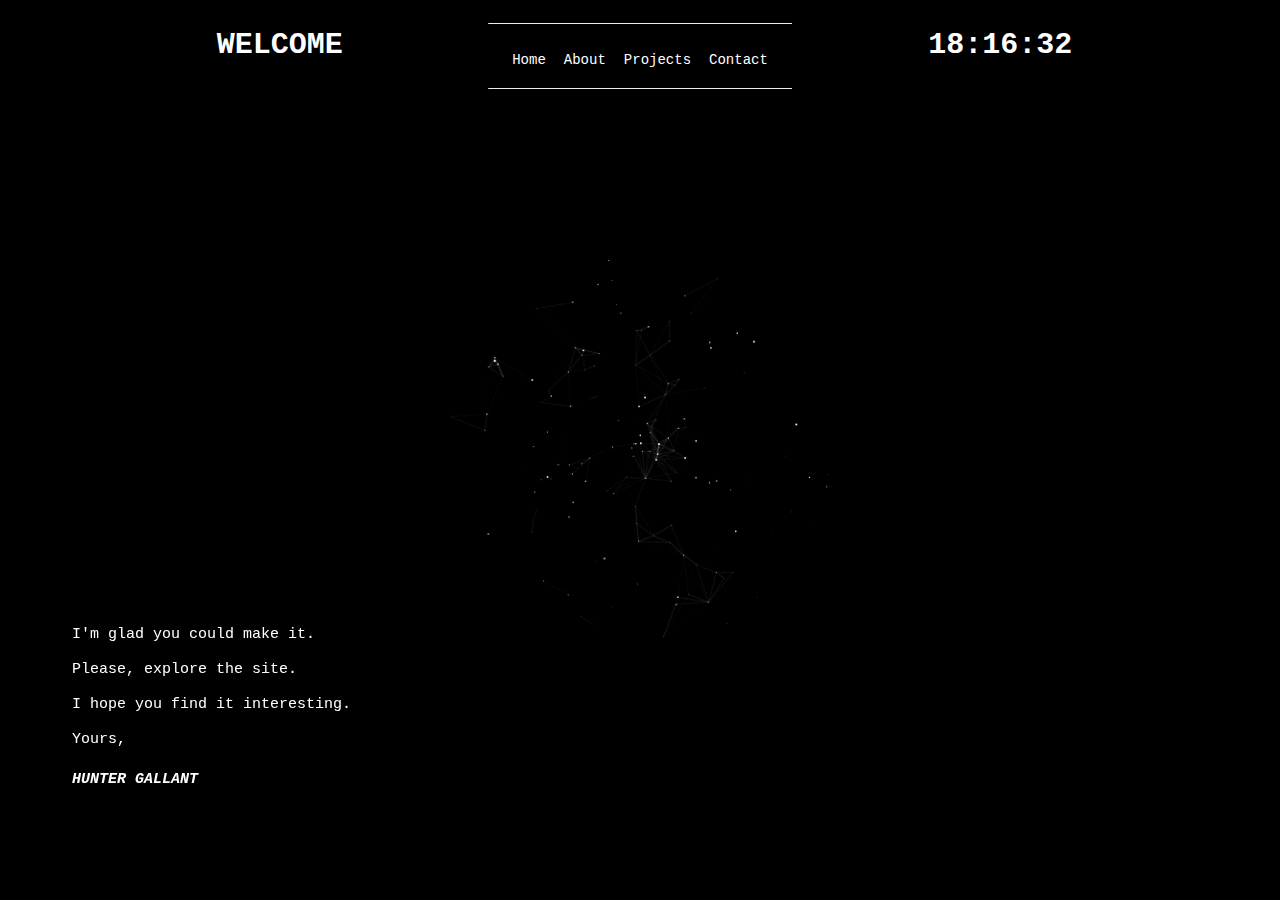
<file: index.html>
<!DOCTYPE html>
<!--Background image source:
http://nicolapreti.tumblr.com/post/82179801551/i-vettori-del-cambiamento-inclusione-cibernetica-->
<html lang = "en">
  <head>
    <meta charset = "utf-8">
    <!--Title of webpage-->
    <title>Home - HG</title>
    <link rel="stylesheet" type="text/css" href="assets/main.css">
    <link rel="shortcut icon" href="images/favicon.ico" type="image/x-icon">
  </head>
  <div>
    <body>
        <header>
          <!--Welcome, navigation, time-->
          <div class="top">
            <h1 class="top_element">WELCOME</h1>
            <nav class="top_element">
              <!--Navbar-->
              <hr></hr>
              <a href="index.html">Home</a>
              <a href="about.html">About</a>
              <a href="projects.html">Projects</a>
              <a href="contact.html">Contact</a>
              <hr></hr>
            </nav>
            <h1 class="top_element">
              <!--Looked up clock script online-->
              <!--Link: https://www.ricocheting.com/code/javascript/html-generator/date-time-clock-->
              <script type="text/javascript">
                function GetClock() {
                  var d=new Date();
                  var nhour=d.getHours(),nmin=d.getMinutes(),nsec=d.getSeconds();
                  if(nmin<=9) nmin="0"+nmin
                  if(nsec<=9) nsec="0"+nsec;

                  document.getElementById('clock').innerHTML=""+nhour+":"+nmin+":"+nsec+"";
                }

                window.onload=function() {
                  GetClock();
                  setInterval(GetClock,1000);
                }
                </script>
                <div id="clock"></div>
            </h1>
          </div>
      </header>
      <section>
        <!--Note to visitor-->
        <p>I'm glad you could make it.</p>
        <p>Please, explore the site.</p>
        <p>I hope you find it interesting.</p>
        <p>Yours, </p>
        <h4><i>HUNTER GALLANT</i></h4>
      </section>
    </body>
  </div>
</html>
</file>
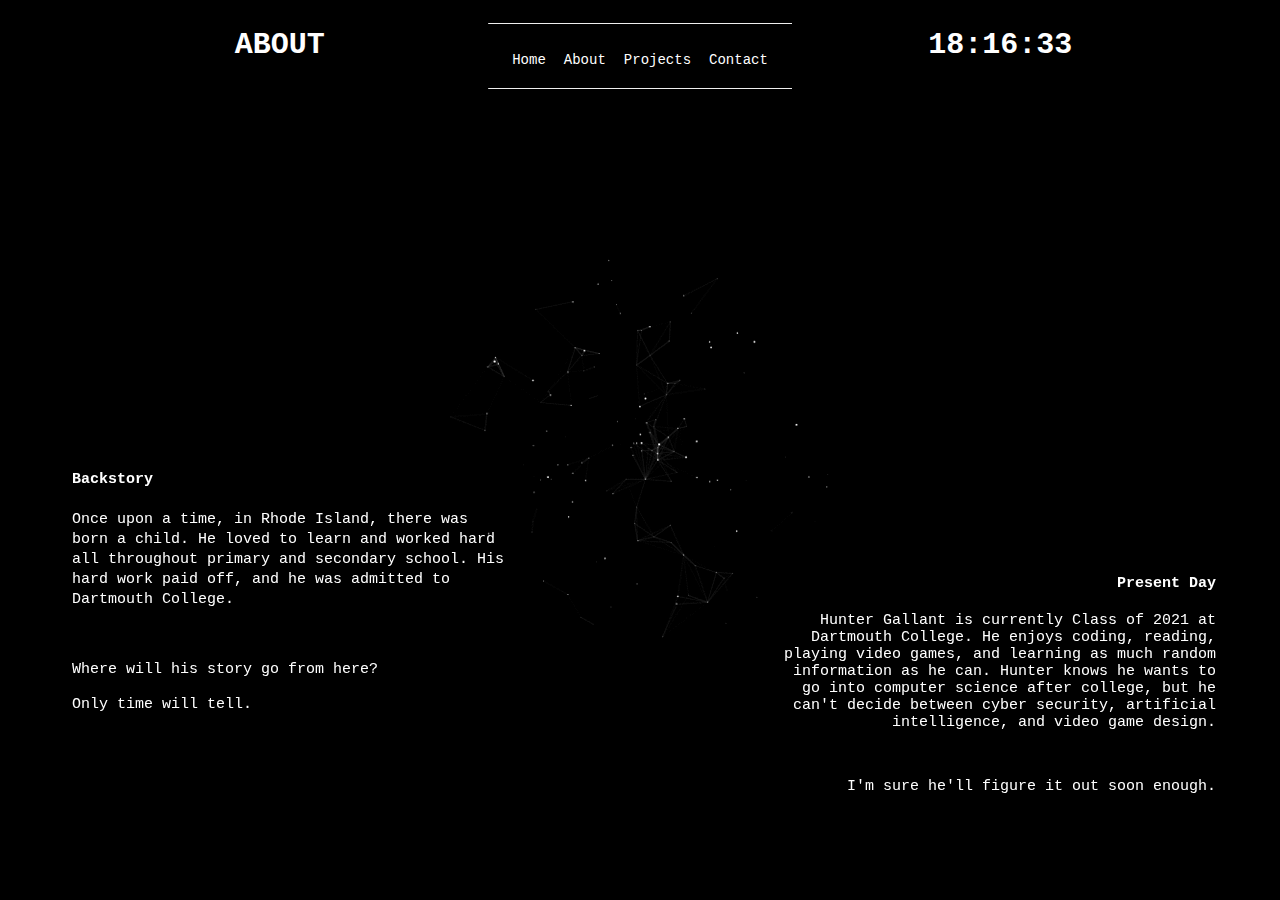
<file: about.html>
<!DOCTYPE html>
<!--Background image source:
http://nicolapreti.tumblr.com/post/82179801551/i-vettori-del-cambiamento-inclusione-cibernetica-->
<html lang = "en">
  <head>
    <meta charset = "utf-8">
    <!--Title of webpage-->
    <title>About - HG</title>
    <link rel="stylesheet" type="text/css" href="assets/main.css">
    <link rel="shortcut icon" href="images/favicon.ico" type="image/x-icon">
  </head>
  <div>
  <body>
        <header>
          <!--Welcome, navigation, time-->
          <div class="top">
            <h1 class="top_element">ABOUT</h1>
            <nav class="top_element">
              <!--Navbar-->
              <hr></hr>
              <a href="index.html">Home</a>
              <a href="about.html">About</a>
              <a href="projects.html">Projects</a>
              <a href="contact.html">Contact</a>
              <hr></hr>
            </nav>
            <h1 class="top_element">
              <!--Looked up clock script online-->
              <!--Link: https://www.ricocheting.com/code/javascript/html-generator/date-time-clock-->
              <script type="text/javascript">
                function GetClock() {
                  var d=new Date();
                  var nhour=d.getHours(),nmin=d.getMinutes(),nsec=d.getSeconds();
                  if(nmin<=9) nmin="0"+nmin
                  if(nsec<=9) nsec="0"+nsec;
                  document.getElementById('clock').innerHTML=""+nhour+":"+nmin+":"+nsec+"";
                }
                window.onload=function() {
                  GetClock();
                  setInterval(GetClock,1000);
                }
                </script>
                <div id="clock"></div>
            </h1>
          </div>
        </header>
      <!--Section is offset higher than Article-->
      <section>
        <h4>Backstory</h4>
        <p>Once upon a time, in Rhode Island, there was born a child. He loved to learn and worked hard all
          throughout primary and secondary school. His hard work paid off, and he was admitted
          to Dartmouth College.</p><br>
          <p>Where will his story go from here?</p>
          <p> Only time will tell.</p><br><br><br><br>
      </section>
      <article>
        <h4>Present Day</h4>
        <p>Hunter Gallant is currently Class of 2021 at Dartmouth College. He enjoys coding,
        reading, playing video games, and learning as much random information as he can. Hunter
        knows he wants to go into computer science after college, but he can't decide between
        cyber security, artificial intelligence, and video game design.</p><br>
        <p>I'm sure he'll figure it out soon enough.</p>
      </article>
  </body>
  </div>
</html>
</file>
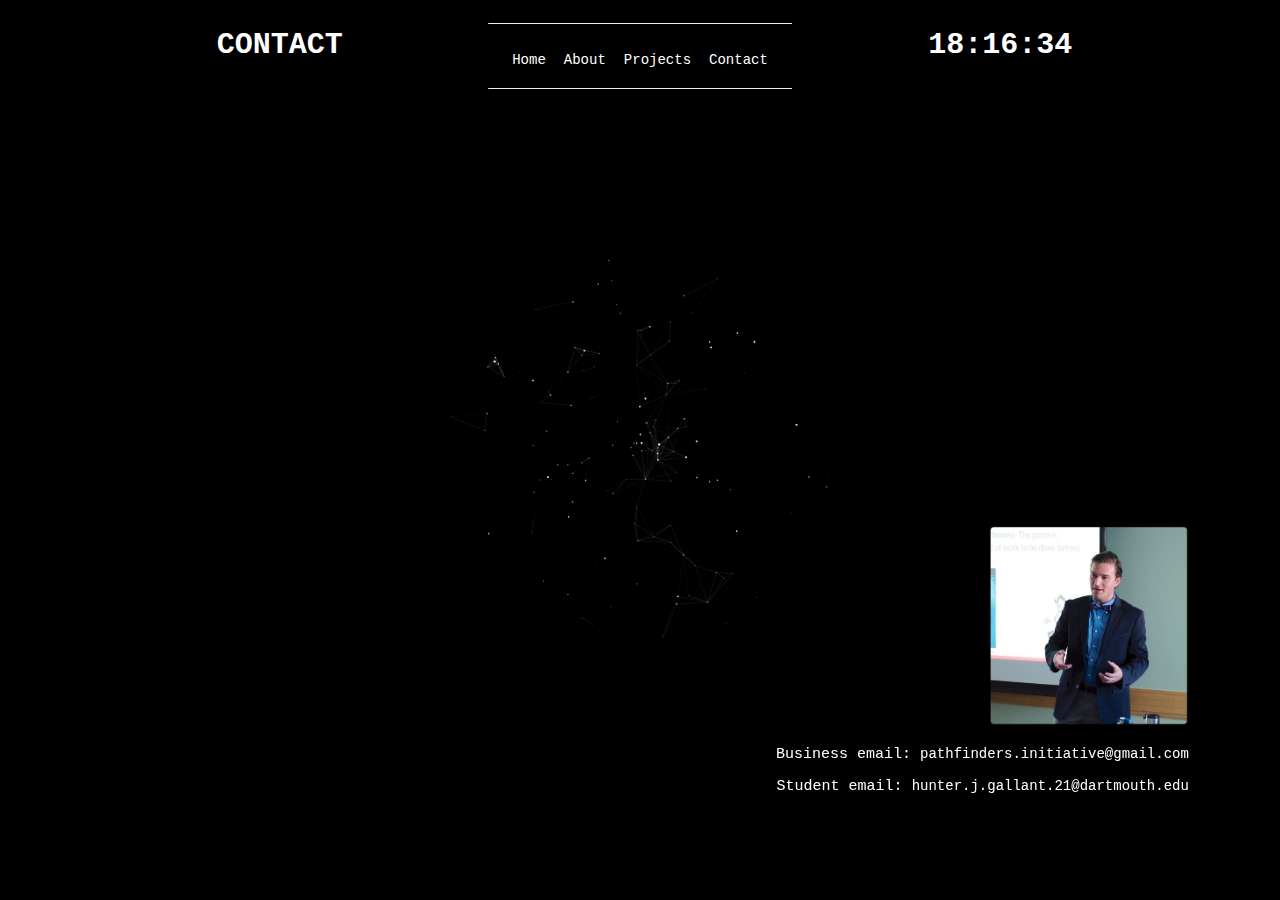
<file: contact.html>
<!DOCTYPE html>
<!--Background image source:
http://nicolapreti.tumblr.com/post/82179801551/i-vettori-del-cambiamento-inclusione-cibernetica-->
<html lang = "en">
  <head>
    <meta charset = "utf-8">
    <!--Title of webpage-->
    <title>Contact - HG</title>
    <link rel="stylesheet" type="text/css" href="assets/main.css">
    <link rel="shortcut icon" href="images/favicon.ico" type="image/x-icon">
  </head>
  <div>
  <body>
        <header>
          <!--Welcome, navigation, time-->
          <div class="top">
            <h1 class="top_element">CONTACT</h1>
            <nav class="top_element">
              <!--Navbar-->
              <hr></hr>
              <a href="index.html">Home</a>
              <a href="about.html">About</a>
              <a href="projects.html">Projects</a>
              <a href="contact.html">Contact</a>
              <hr></hr>
            </nav>
            <h1 class="top_element">
              <!--Looked up clock script online-->
              <!--Link: https://www.ricocheting.com/code/javascript/html-generator/date-time-clock-->
              <script type="text/javascript">
              function GetClock() {
                var d=new Date();
                var nhour=d.getHours(),nmin=d.getMinutes(),nsec=d.getSeconds();
                if(nmin<=9) nmin="0"+nmin
                if(nsec<=9) nsec="0"+nsec;
                document.getElementById('clock').innerHTML=""+nhour+":"+nmin+":"+nsec+"";
              }
                window.onload=function() {
                  GetClock();
                  setInterval(GetClock,1000);
                }
                </script>
                <div id="clock"></div>
            </h1>
          </div>
        </header>
      <article>
        <img src="images/pic_of_me.jpg" alt="A picture of me" style="width:200px;height:200px;"></img>
        <p>Business email:
          <a href="mailto:pathfinders.initiative@gmail.com">pathfinders.initiative@gmail.com</a></p>
        <p>Student email:
          <a href="mailto:hunter.j.gallant.21@dartmouth.edu">hunter.j.gallant.21@dartmouth.edu</a></p>
      </article>
  </body>
  </div>
</html>
</file>
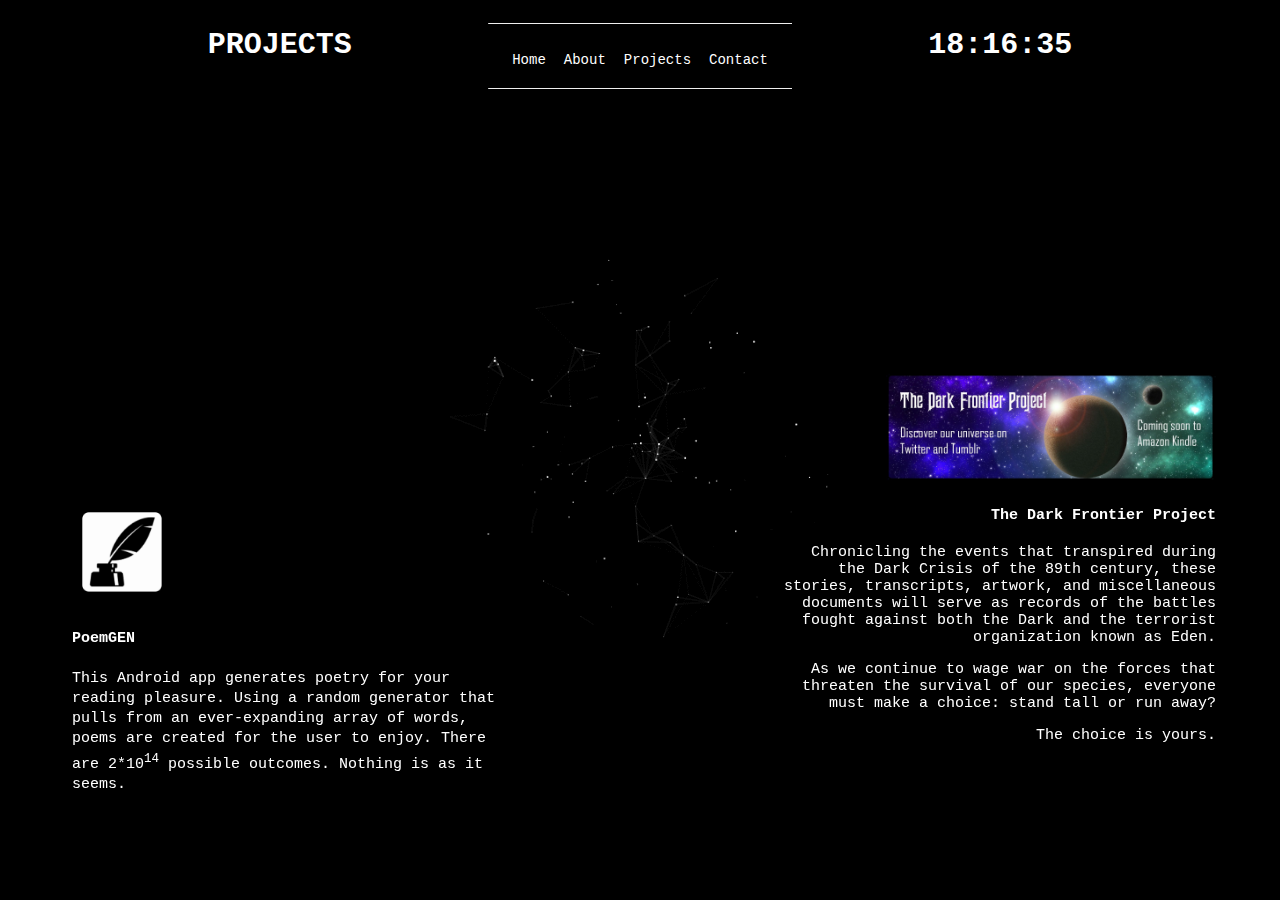
<file: projects.html>
<!DOCTYPE html>
<!--Background image source:
http://nicolapreti.tumblr.com/post/82179801551/i-vettori-del-cambiamento-inclusione-cibernetica-->
<html lang = "en">
  <head>
    <meta charset = "utf-8">
    <!--Title of webpage-->
    <title>Projects - HG</title>
    <link rel="stylesheet" type="text/css" href="assets/main.css">
    <link rel="shortcut icon" href="images/favicon.ico" type="image/x-icon">
  </head>
  <div>
  <body>
        <header>
          <!--Welcome, navigation, time-->
          <div class="top">
            <h1 class="top_element">PROJECTS</h1>
            <nav class="top_element">
              <!--Navbar-->
              <hr></hr>
              <a href="index.html">Home</a>
              <a href="about.html">About</a>
              <a href="projects.html">Projects</a>
              <a href="contact.html">Contact</a>
              <hr></hr>
            </nav>
            <h1 class="top_element">
              <!--Looked up clock script online-->
              <!--Link: https://www.ricocheting.com/code/javascript/html-generator/date-time-clock-->
              <script type="text/javascript">
                function GetClock() {
                  var d=new Date();
                  var nhour=d.getHours(),nmin=d.getMinutes(),nsec=d.getSeconds();
                  if(nmin<=9) nmin="0"+nmin
                  if(nsec<=9) nsec="0"+nsec;
                  document.getElementById('clock').innerHTML=""+nhour+":"+nmin+":"+nsec+"";
                }
                window.onload=function() {
                  GetClock();
                  setInterval(GetClock,1000);
                }
                </script>
                <div id="clock"></div>
            </h1>
          </div>
        </header>
      <!--Article is offset higher than Section-->
      <section>
        <!--PoemGEN-->
        <a href="https://play.google.com/store/apps/details?id=com.mycompany.poetry" target="_blank">
          <img src="images/ic_launcher-web.png" alt="Download now!" style="width:100px;height:100px;"></img>
        </a>
        <h4>PoemGEN</h4>
        <p>This Android app generates poetry for your reading pleasure. Using a random generator that pulls
        from an ever-expanding array of words, poems are created for the user to enjoy. There are 2*10<sup>14</sup>
        possible outcomes. Nothing is as it seems. </p>
      </section>
      <article>
        <!--The Dark Frontier Project-->
        <a href="https://twitter.com/thedarkfrontier" target="_blank">
          <img src="images/df_twitter_bg.jpg" alt="Visit us on Twitter!" style="width:330px;height:110px;"></img>
        </a>
        <h4>The Dark Frontier Project</h4>
        <p>Chronicling the events that transpired during the Dark Crisis of the 89th century, these stories,
          transcripts, artwork, and miscellaneous documents will serve as records of the battles
          fought against both the Dark and the terrorist organization known as Eden.</p>
        <p>As we continue to wage war on the forces that threaten the survival of our species,
          everyone must make a choice: stand tall or run away?</p>
        <p>The choice is yours.</p>
        <br><br><br>
      </article>
  </body>
  </div>
</html>
</file>
<file: assets/main.css>
/*Defining classes*/

/*Sets up top nav bar*/
.top {
  width: 100%;
}

/*Separates elements of top nav bar*/
.top_element {
  text-align: center;
  float: left;
  position: relative;
  width: 26.67%;
  margin-left: 5%;
  font-size: 30px
}

/*HTML tags*/

/*Background*/
body {
  background: black url(../images/lines2.gif) no-repeat fixed center;
}

/*Changes all elements within div tags*/
div {
  font-family: "Courier";
  color:white;
}

/*Changes all elements within header tags*/
header {
  margin-left: 5%;
  margin-right: 5%;
}

/*Changes all elements within section tags*/
section {
  clear:both;
  float: center;
  text-align: left;
  margin-left: 5%;
  margin-right: 60%;
  font-size: 15px;
  position: fixed;
  bottom: 10%;
  line-height: 20px;
  -webkit-animation: pageloadt 5s ; /* Chrome, Safari, Opera */
  animation: pageload 5s ;
}

article {
  clear:both;
  float: center;
  text-align: right;
  margin-left: 60%;
  margin-right: 5%;
  font-size: 15px;
  position: fixed;
  bottom: 10%;
  -webkit-animation: pageloadt 5s ; /* Chrome, Safari, Opera */
  animation: pageload 5s ;
}

/*Changes a href elements*/
a {
  font-family: "Courier";
  color:white;
  text-decoration: none;
  font-size: 14px
}

/*Changes horizontal line elements*/
hr {
  border-top: 1px;
  color:white;
}

/*Transitions*/
/* Chrome, Safari, Opera */
@-webkit-keyframes pageload {
  from {opacity: 0.2;}
  to {opacity: 1;}
}

/* Standard syntax */
@keyframes pageload {
  from {opacity: 0.2;}
  to {opacity: 1;}
}
</file>
